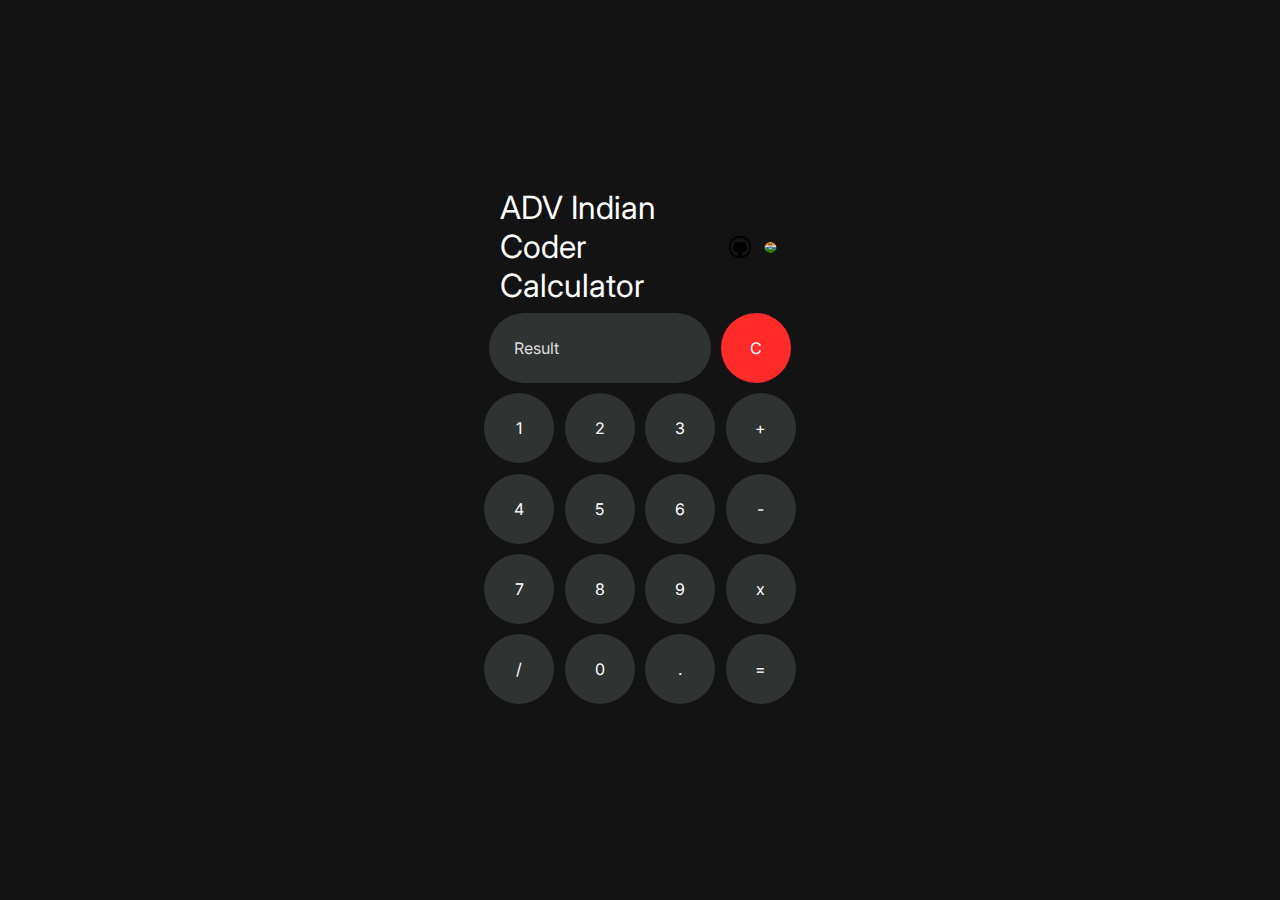
<file: Calculator/index.html>
<!DOCTYPE html>
<html lang="en">

<head>
  <meta charset="utf-8" />
  <meta http-equiv="X-UA-Compatible" content="IE=edge" />
  <title>Calculator</title>
  <meta name="description" content="Simple Calculator With Dark Mode." />
  <meta name="viewport" content="width=device-width, initial-scale=1" />
  <link rel="icon" type="image/x-icon" href="assets/calculator.ico">
  <link rel="stylesheet" href="dark.css" id="theme" />
  <link rel="preconnect" href="https://fonts.googleapis.com">
  <link rel="preconnect" href="https://fonts.gstatic.com" crossorigin>
  <link href="https://fonts.googleapis.com/css2?family=Inter:wght@300;400&display=swap" rel="stylesheet">

</head>

<body>
  <div class="wrapper">
    <div class="container">
      <div class="header-container">
        <!-- This heading also notifies about the theme change.-->

        <h1 id="toast">ADV Indian Coder Calculator</h1>

        <div class="top-buttons">
          <a href="https://github.com/ADVindiancoder">
            <img src="github-removebg-preview.png" alt="Sun Icon" height="22.5" width="22.5" id="github-icon">
          </a>
          <button type="button" onclick="changeTheme()" class="theme-button">
            <img src="9999-removebg-preview.png" alt="Theme Icon" height="19" width="19" id="theme-icon">
          </button>
        </div>
      </div>
      <div class="first-row">
        <input type="text" name="result" id="result" placeholder="Result" readonly />
        <input type="button" value="C" onclick="result.value=''" id="clear-button" />
      </div>
      <div class="second-row">
        <input type="button" value="1" onclick="liveScreen(1)" />
        <input type="button" value="2" onclick="liveScreen(2)" />
        <input type="button" value="3" onclick="liveScreen(3)" />
        <input type="button" value="+" onclick="liveScreen('+')" />
      </div>
      <div class="third-row">
        <input type="button" value="4" onclick=" liveScreen(4)" />
        <input type="button" value="5" onclick=" liveScreen(5)" />
        <input type="button" value="6" onclick=" liveScreen(6)" />
        <input type="button" value="-" onclick="liveScreen('-')" />
      </div>
      <div class="fourth-row">
        <input type="button" value="7" onclick="liveScreen(7)" />
        <input type="button" value="8" onclick="liveScreen(8)" />
        <input type="button" value="9" onclick=" liveScreen(9)" />
        <input type="button" value="x" onclick="liveScreen('*')" />
      </div>
      <div class="fifth-row">
        <input type="button" value="/" onclick="liveScreen('/')" />
        <input type="button" value="0" onclick="liveScreen(0)" />
        <input type="button" value="." onclick="liveScreen('.')" />
        <input type="button" value="=" onclick="calculate(result.value)" />
      </div>
    </div>
  </div>
  <script src="script.js">
  </script>
</body>

</html>
</file>
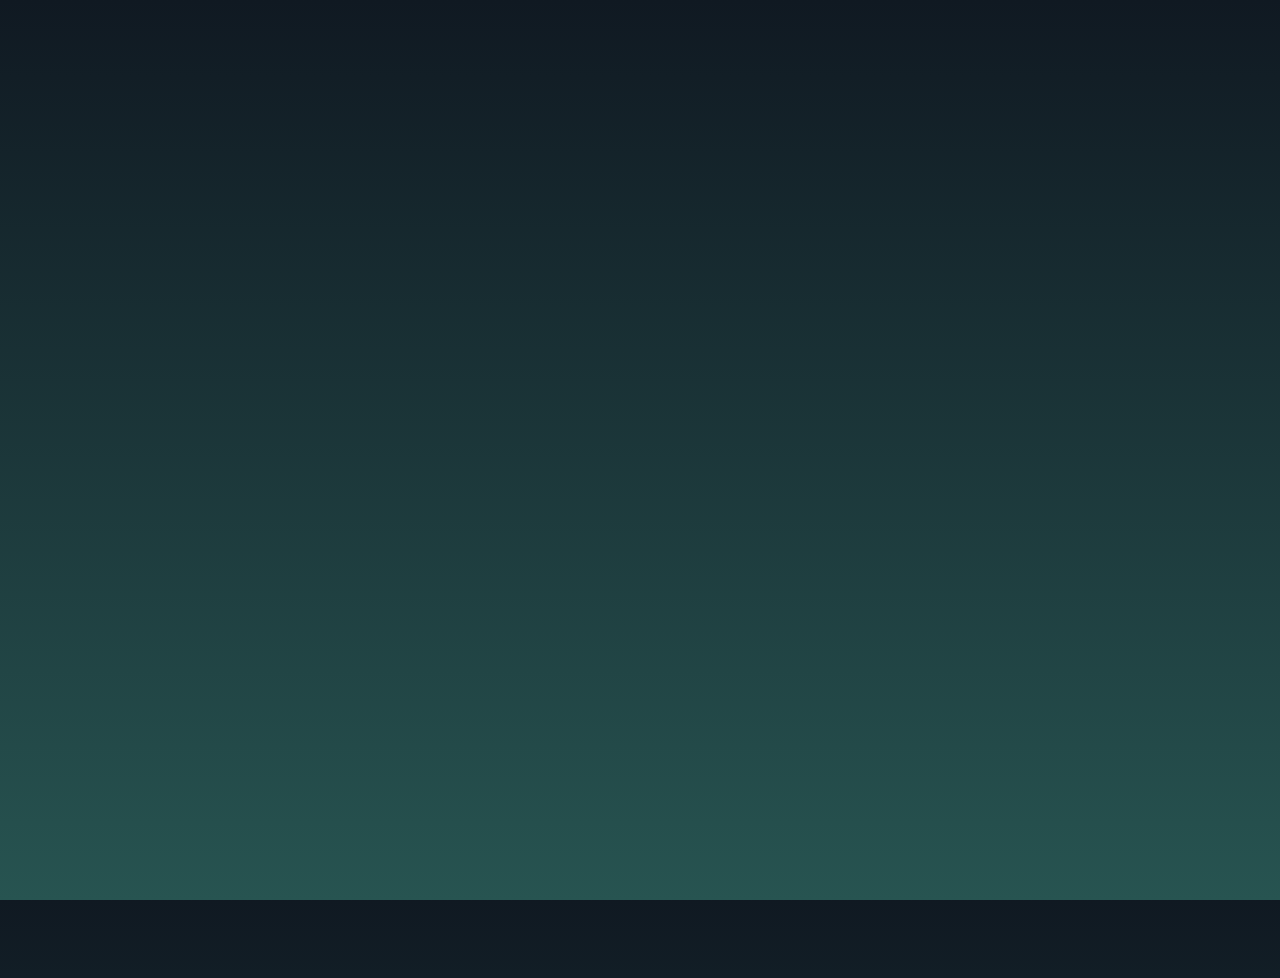
<file: Landing Page 2/index.html>
<!DOCTYPE html>
<html lang="en" >
<head>
  <meta charset="UTF-8">
  <title>ADV indian coder</title>
  <link rel='stylesheet' href='https://fonts.googleapis.com/css?family=Squada+One'>
<link rel='stylesheet' href='https://fonts.googleapis.com/css?family=Montserrat:500,600'><link rel="stylesheet" href="style.css">

</head>
<body>
<!-- partial:index.partial.html -->
<p>Welcome ADV Indian coder</p>
<h1>learn & Grow</h1>
<p>The server understood the request but refuses to authorize it.</p>
<!-- partial -->
  <script  src="script.js"></script>

</body>
</html>
</file>
<file: Landing Page 2/style.css>
html,
body {
  height: 100%;
  width: 100%;
  margin: 0;
}
body {
  background-color: #2c5a57;
  background-image: linear-gradient(#101922, #275451);
  background-size: 100%;
  text-align: center;
  line-height: 1.45;
}

p {
  text-transform: uppercase;
  font-family: 'Montserrat', sans-serif;
  font-weight: 600;
  font-size: 26px;
  letter-spacing: 4px;
  color: white;
  margin: 3em 0 1em;
  opacity: 0;
  animation: fadedown .5s ease-in-out;
  animation-delay: 1s;
  animation-fill-mode: forwards;
}

h1 {
  color: #ecdb35;
  font-family: 'squada one';
  text-transform: uppercase;
  font-size: 72px;
  text-shadow: 0 3px red;
  margin: 0;
  transform: scale(0);
  animation: zoomin 1s ease-in-out;
  animation-delay: 2s;
  animation-fill-mode: forwards;
}

h1 span {
  display: inline-block;
}

h1 + p {
  font-size: 20px;
  letter-spacing: 2px;
  max-width: 50%;
  margin-left: auto;
  margin-right: auto;
  animation-delay: 3.5s;
}

@keyframes zoomin {
  0% {
    transform: scale(0);
  }
  90% {
    transform: scale(1.1);
  }
  95% {
    transform: scale(1.07);
  }
  100% {
    transform: scale(1);
  }
}

@keyframes fadedown {
  0% {
    opacity: 0;
    transform: translate3d(0,-10px,0);
  }
  90% {
    transform: translate3d(0,1px,0);
  }
  100% {
    opacity: 1;
    transform: translate3d(0,0,0);
  }
}
</file>
<file: Calculator/dark.css>
/* CSS Reset & Global Styles */
* {
    box-sizing: border-box;
    padding: 0;
    margin: 0;
    font-family: Inter, -apple-system, BlinkMacSystemFont, 'Segoe UI', 'Open Sans';
    -webkit-appearance: none;
  }
  
  ::placeholder {
    color: rgb(221, 221, 221);
  }
  
  .wrapper {
    height: 100vh;
    width: 100%;
    display: flex;
    justify-content: center;
    flex-direction: column;
    align-items: center;
    background-color: rgb(20, 19, 19);
    transition: 0.8s all;
  }
  
  h1 {
    margin-bottom: 1.5%;
    color: #fff;
    font-weight: normal;
  }
  
  .container {
    width: 350px;
    display: flex;
    justify-content: center;
    flex-direction: column;
    align-items: center;
  }
  
  .header-container {
    display: flex;
    justify-content: space-between;
    align-items: center;
    width: 80%;
  }
  
  .top-buttons {
    display: flex;
    align-items: center;
  
  }
  
  input {
    padding: 25px;
    color: rgb(255, 255, 255);
    font-size: 1em;
    cursor: pointer;
    width: 70px;
    background-color: rgb(47, 51, 50);
    border: none;
    outline: none;
    border-radius: 100px;
    margin: 0.2em;
  }
  
  .first-row,
  .second-row,
  .third-row,
  .fourth-row,
  .fifth-row {
    margin-bottom: 4px;
  }
  
  input[type="text"] {
    background-color: rgb(47, 51, 50);
    width: 222.5px;
  }
  
  input[type="button"]:hover {
    background-color: rgb(101, 101, 101);
    color: #fff;
  }
  
  #clear-button {
    color: #fff;
    background-color: rgb(255, 42, 42);
  }
  
  a {
    text-decoration: none;
    color: #fff;
  }
  
  #github-icon {
    margin-right: 10px;
  }
  
  .theme-button {
    all: unset;
    cursor: pointer;
  }
</file>
